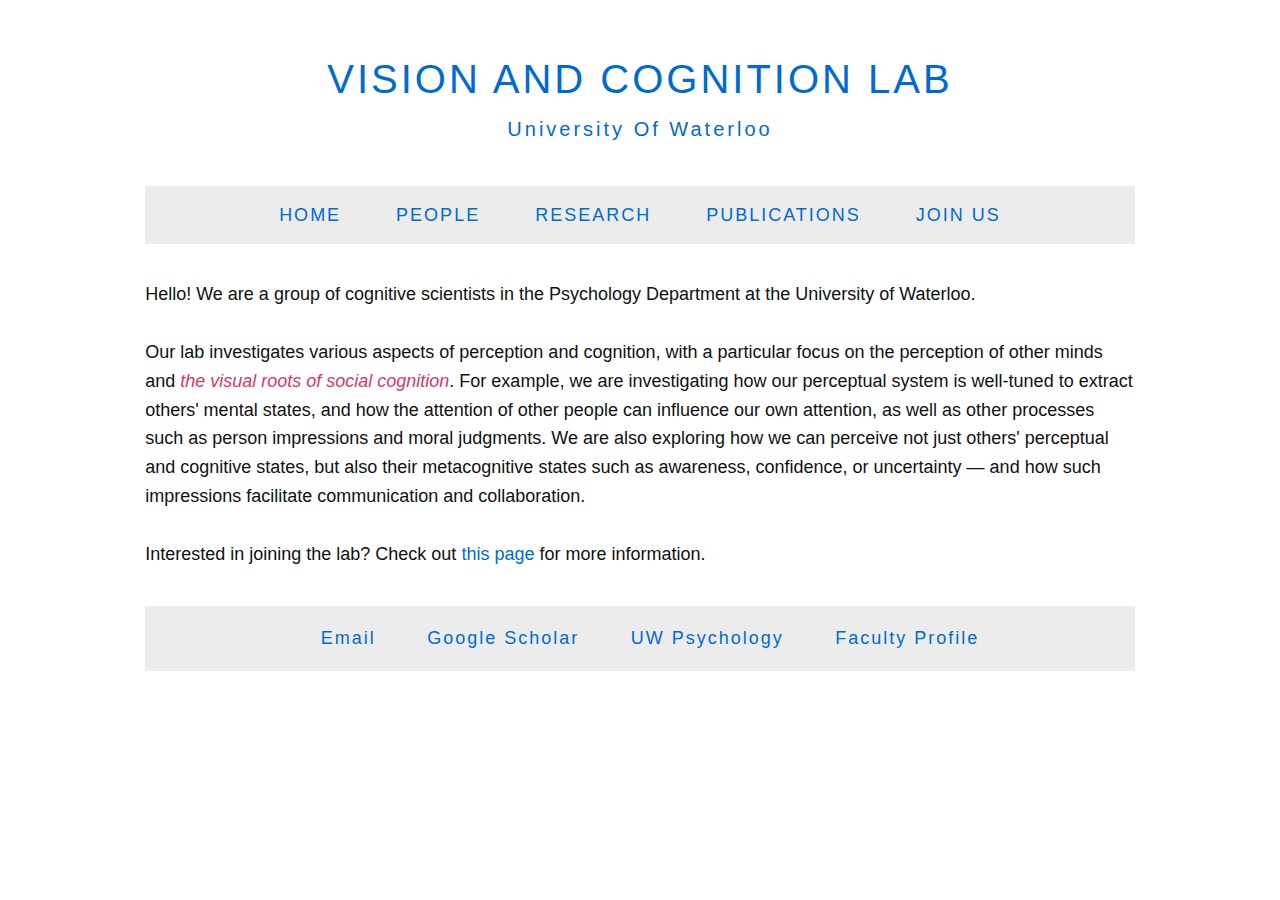
<file: index.html>
<!DOCTYPE html>
<html lang="en">
  <head>
    <meta charset="utf-8">
    <title>UW Vision and Cognition</title>
    <meta name='viewport' content='width=device-width, initial-scale=1.0' />
    <link rel="stylesheet" href="https://fonts.googleapis.com/css?family=Quicksand">
    <link rel='stylesheet' href='style.css'>
    <link rel='shortcut icon' href='images/favicon.ico'>
</head>
<body>
    <div id='canvas'>
        <header>
            <div class='title'>VISION AND COGNITION LAB</div>
            <div class='subtitle'>University of Waterloo</div>
        </header>
        <br>
        <!-- <img src="images/banner.jpg" style="width: 80%; margin-left: 10%;"> -->
        <div id='topNav'>
            <ul id='links'>
                <li class="button">
                    <a href='index.html'>HOME</a>
                </li>
                <li class="button">
                    <a href='people.html'>PEOPLE</a>
                </li>
                <li class="button">
                    <a href='research.html'>RESEARCH</a>
                </li>
                <li class="button">
                    <a href='publications.html'>PUBLICATIONS</a>
                </li>
                <li class="button">
                    <a href='join-us.html'>JOIN US</a>
                </li>
            </ul>
        </div>
        <main>
            <p>Hello! We are a group of cognitive scientists in the Psychology Department at the University of Waterloo.</br></br>
                Our lab investigates various aspects of perception and cognition, with a particular focus on the perception of 
                other minds and <span style="font-weight: 400; color:#D9366C"><i>the visual roots of social cognition</i></span>.
                For example, we are investigating how our perceptual system is well-tuned to extract others' mental states, 
                and how the attention of other people can influence our own attention, as well as other processes such as person impressions and moral judgments.
                We are also exploring how we can perceive not just others' perceptual and cognitive states, 
                but also their metacognitive states such as awareness, confidence, or uncertainty — 
                and how such impressions facilitate communication and collaboration.<br><br>
                Interested in joining the lab? Check out <a href='join-us' target="_blank" >this page</a> for more information.</p>
            <!-- <div id="news"><center><b><u>Lab News</u></b></center><br></div> -->
        </main>
        <footer>
          <ul>
            <li class="button">
                <a href='mailto:clara.colombatto@uwaterloo.ca' target="_blank">Email</a>
            </li>
            <li class="button">
                <a href='https://scholar.google.ca/citations?user=EPzJWwwAAAAJ&hl=it&oi=ao' target="_blank" >Google Scholar</a>
            </li>
            <li class="button">
                <a href='https://uwaterloo.ca/psychology/' target="_blank">UW Psychology</a>
            </li>
            <li class="button">
                <a href='https://uwaterloo.ca/psychology/profiles/clara-colombatto' target="_blank" >Faculty Profile</a>
            </li>
          </ul>
        </footer>
    </div>
  <!-- Default Statcounter code for Lab Website
http://colombattolab.com -->
<script type="text/javascript">
var sc_project=13044559; 
var sc_invisible=1; 
var sc_security="0d70d443"; 
</script>
<script type="text/javascript"
src="https://www.statcounter.com/counter/counter.js"
async></script>
<noscript><div class="statcounter"><a title="Web Analytics
Made Easy - Statcounter" href="https://statcounter.com/"
target="_blank"><img class="statcounter"
src="https://c.statcounter.com/13044559/0/0d70d443/1/"
alt="Web Analytics Made Easy - Statcounter"
referrerPolicy="no-referrer-when-downgrade"></a></div></noscript>
<!-- End of Statcounter Code -->
</body>
</html>
</file>
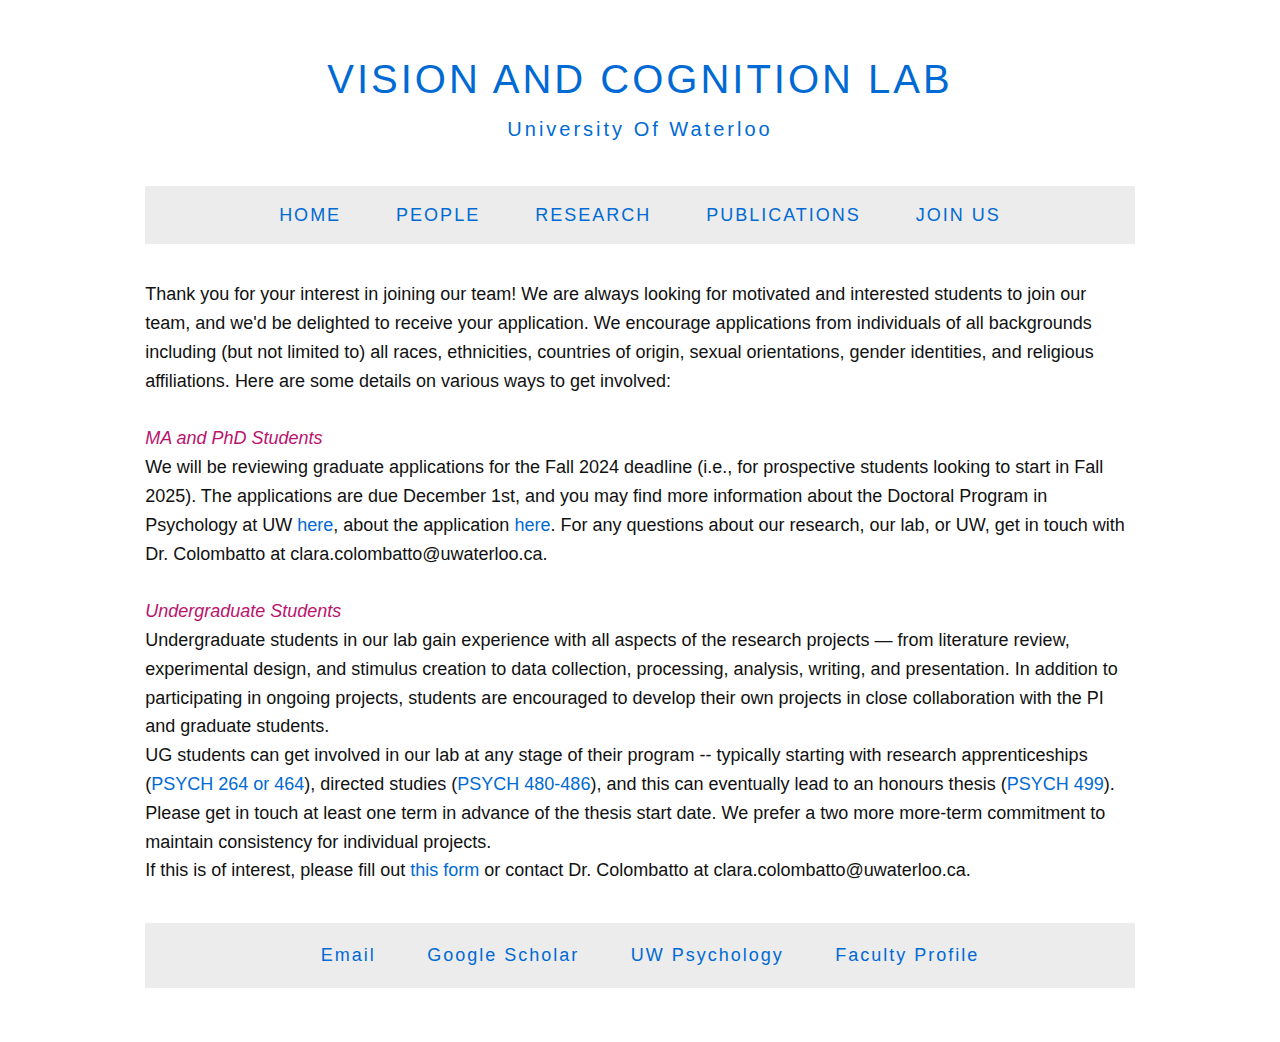
<file: join-us.html>
<!DOCTYPE html>
<html lang="en">
  <head>
    <meta charset="utf-8">
    <title>UW Vision and Cognition</title>
    <meta name='viewport' content='width=device-width, initial-scale=1.0' />
    <link rel="stylesheet" href="https://fonts.googleapis.com/css?family=Quicksand">
    <link rel='stylesheet' href='style.css'>
    <link rel='shortcut icon' href='images/favicon.ico'>
</head>
<body>
    <div id='canvas'>
        <header>
            <div class='title'>VISION AND COGNITION LAB</div>
            <div class='subtitle'>University of Waterloo</div>
        </header>
        <br>
        <!-- <img src="images/banner.jpg" style="width: 80%; margin-left: 10%;"> -->
        <div id='topNav'>
            <ul id='links'>
                <li class="button">
                    <a href='index.html'>HOME</a>
                </li>
                <li class="button">
                    <a href='people.html'>PEOPLE</a>
                </li>
                <li class="button">
                    <a href='research.html'>RESEARCH</a>
                </li>
                <li class="button">
                    <a href='publications.html'>PUBLICATIONS</a>
                </li>
                <li class="button">
                    <a href='join-us.html'>JOIN US</a>
                </li>
            </ul>
        </div>
        <main>
            <p> Thank you for your interest in joining our team! We are always looking for motivated and interested students to join our team, and we'd be delighted to receive your application. We encourage applications from individuals of all backgrounds including (but not limited to) all races, ethnicities, countries of origin, sexual orientations, gender identities, and religious affiliations. Here are some details on various ways to get involved: <br><br>
                <span style="font-weight: 400; color:#ba126d"><i>MA and PhD Students</i></span><br>
                We will be reviewing graduate applications for the Fall 2024 deadline (i.e., for prospective students looking to start in Fall 2025). The applications are due December 1st, and you may find more information about the Doctoral Program in Psychology at UW <a href='https://uwaterloo.ca/psychology/graduate-students' target="_blank" >here</a>, about the application <a href='https://uwaterloo.ca/psychology/graduate-students/application-procedures-graduate-studies-psychology' target="_blank" >here</a>. For any questions about our research, our lab, or UW, get in touch with Dr. Colombatto at clara.colombatto@uwaterloo.ca.
                <br><br>
                <span style="font-weight: 400; color:#ba126d"><i>Undergraduate Students</i></span><br>
                Undergraduate students in our lab gain experience with all aspects of the research projects — from literature review, experimental design, and stimulus creation to data collection, processing, analysis, writing, and presentation.  In addition to participating in ongoing projects, students are encouraged to develop their own projects in close collaboration with the PI and graduate students.<br>
                UG students can get involved in our lab at any stage of their program -- typically starting with research apprenticeships (<a href='https://uwaterloo.ca/psychology/current-undergraduate-students/courses/courses-needing-applications/psych-264-464' target="_blank" >PSYCH 264 or 464</a>), directed studies (<a href='https://uwaterloo.ca/psychology/current-undergraduate-students/courses/courses-needing-applications/psych-480-to-486' target="_blank" >PSYCH 480-486</a>), and this can eventually lead to an honours thesis (<a href='https://uwaterloo.ca/psychology/current-psychology-undergraduate-students/psychology-courses/honours-thesis-psych-499' target="_blank" >PSYCH 499</a>). Please get in touch at least one term in advance of the thesis start date. We prefer a two more more-term commitment to maintain consistency for individual projects.<br>
                If this is of interest, please fill out <a href='https://docs.google.com/forms/d/e/1FAIpQLSfRpTD83nprkmfnGVFKpkSeXEymZsmIxLLg1DZRvjxIr4fUlQ/viewform?usp=sf_link' target="_blank" >this form</a> or contact Dr. Colombatto at clara.colombatto@uwaterloo.ca.
            </p>
        </main>
        <footer>
          <ul>
            <li class="button">
                <a href='mailto:clara.colombatto@uwaterloo.ca' target="_blank">Email</a>
            </li>
            <li class="button">
                <a href='https://scholar.google.ca/citations?user=EPzJWwwAAAAJ&hl=it&oi=ao' target="_blank" >Google Scholar</a>
            </li>
            <li class="button">
                <a href='https://uwaterloo.ca/psychology/' target="_blank">UW Psychology</a>
            </li>
            <li class="button">
                <a href='https://uwaterloo.ca/psychology/profiles/clara-colombatto' target="_blank" >Faculty Profile</a>
            </li>
          </ul>
        </footer>
    </div>
  <!-- Default Statcounter code for Lab Website
http://colombattolab.com -->
<script type="text/javascript">
var sc_project=13044559; 
var sc_invisible=1; 
var sc_security="0d70d443"; 
</script>
<script type="text/javascript"
src="https://www.statcounter.com/counter/counter.js"
async></script>
<noscript><div class="statcounter"><a title="Web Analytics
Made Easy - Statcounter" href="https://statcounter.com/"
target="_blank"><img class="statcounter"
src="https://c.statcounter.com/13044559/0/0d70d443/1/"
alt="Web Analytics Made Easy - Statcounter"
referrerPolicy="no-referrer-when-downgrade"></a></div></noscript>
<!-- End of Statcounter Code -->
</body>
</html>
</file>
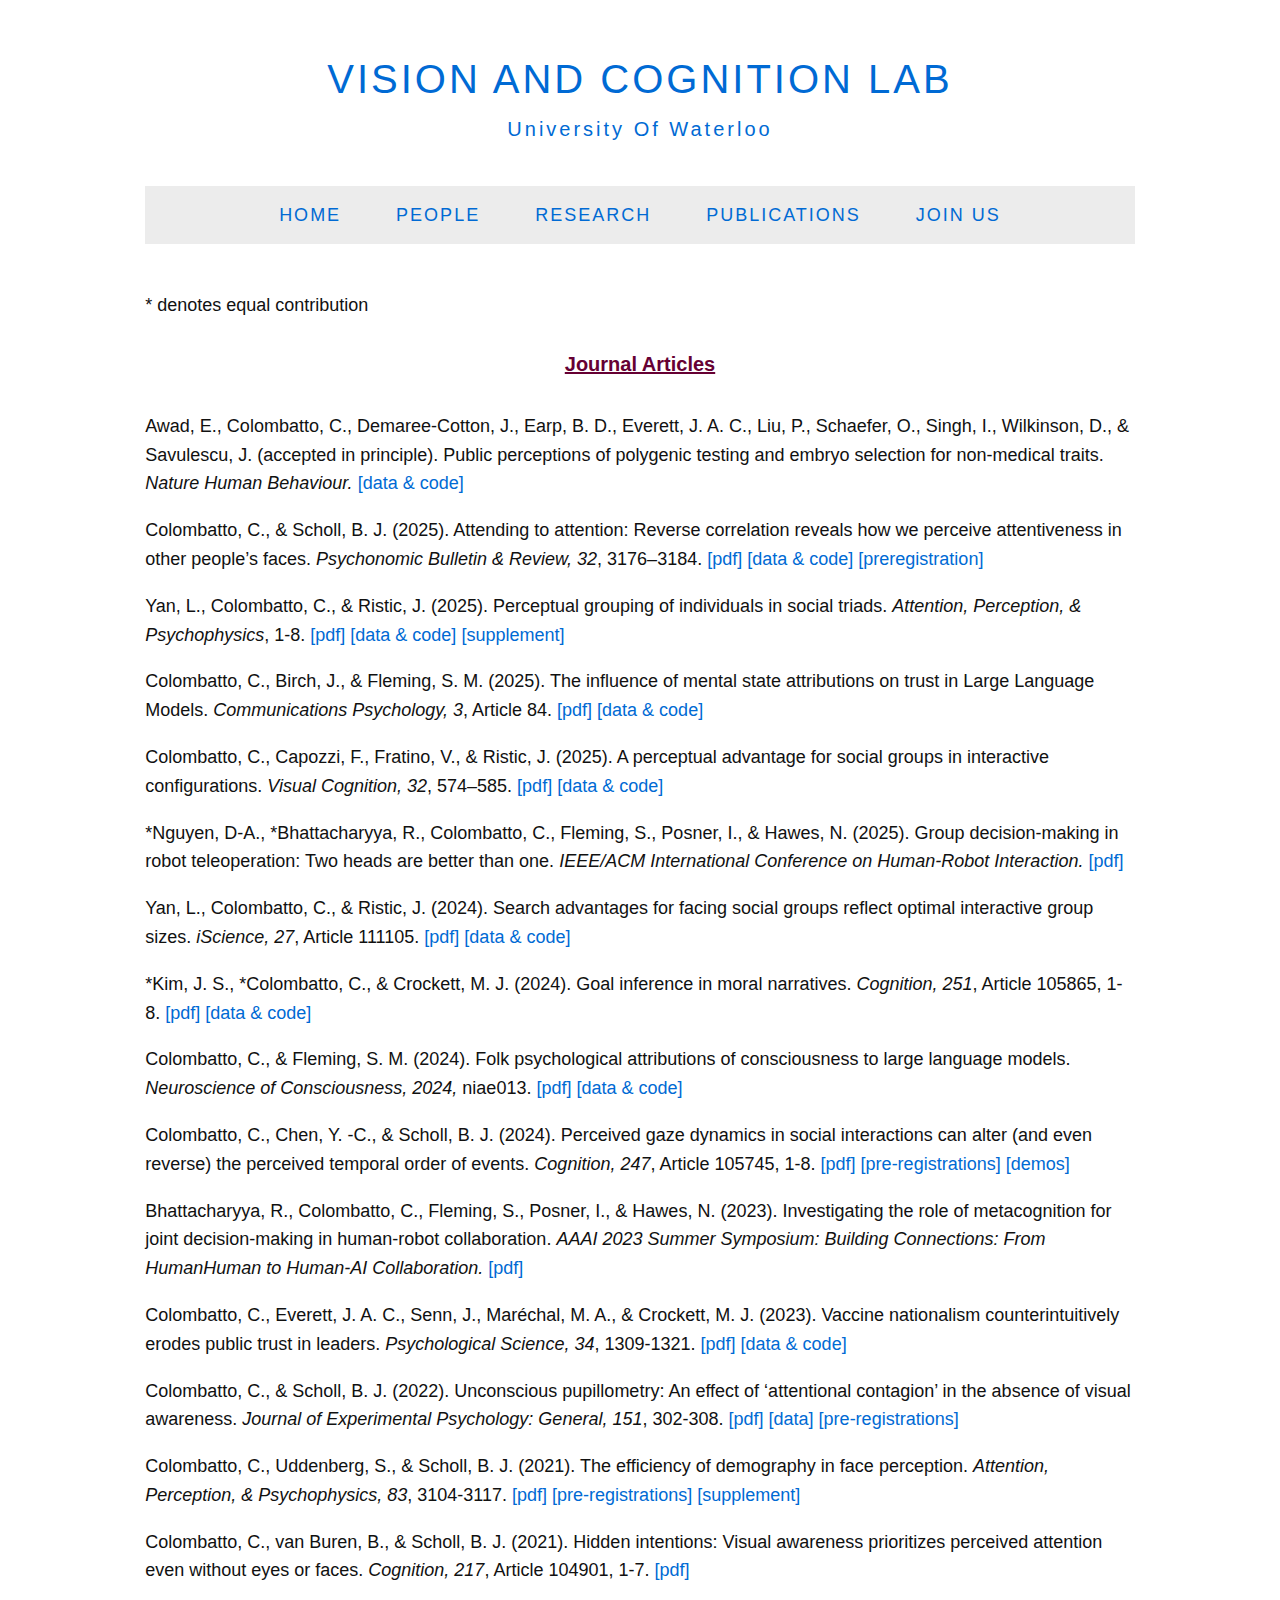
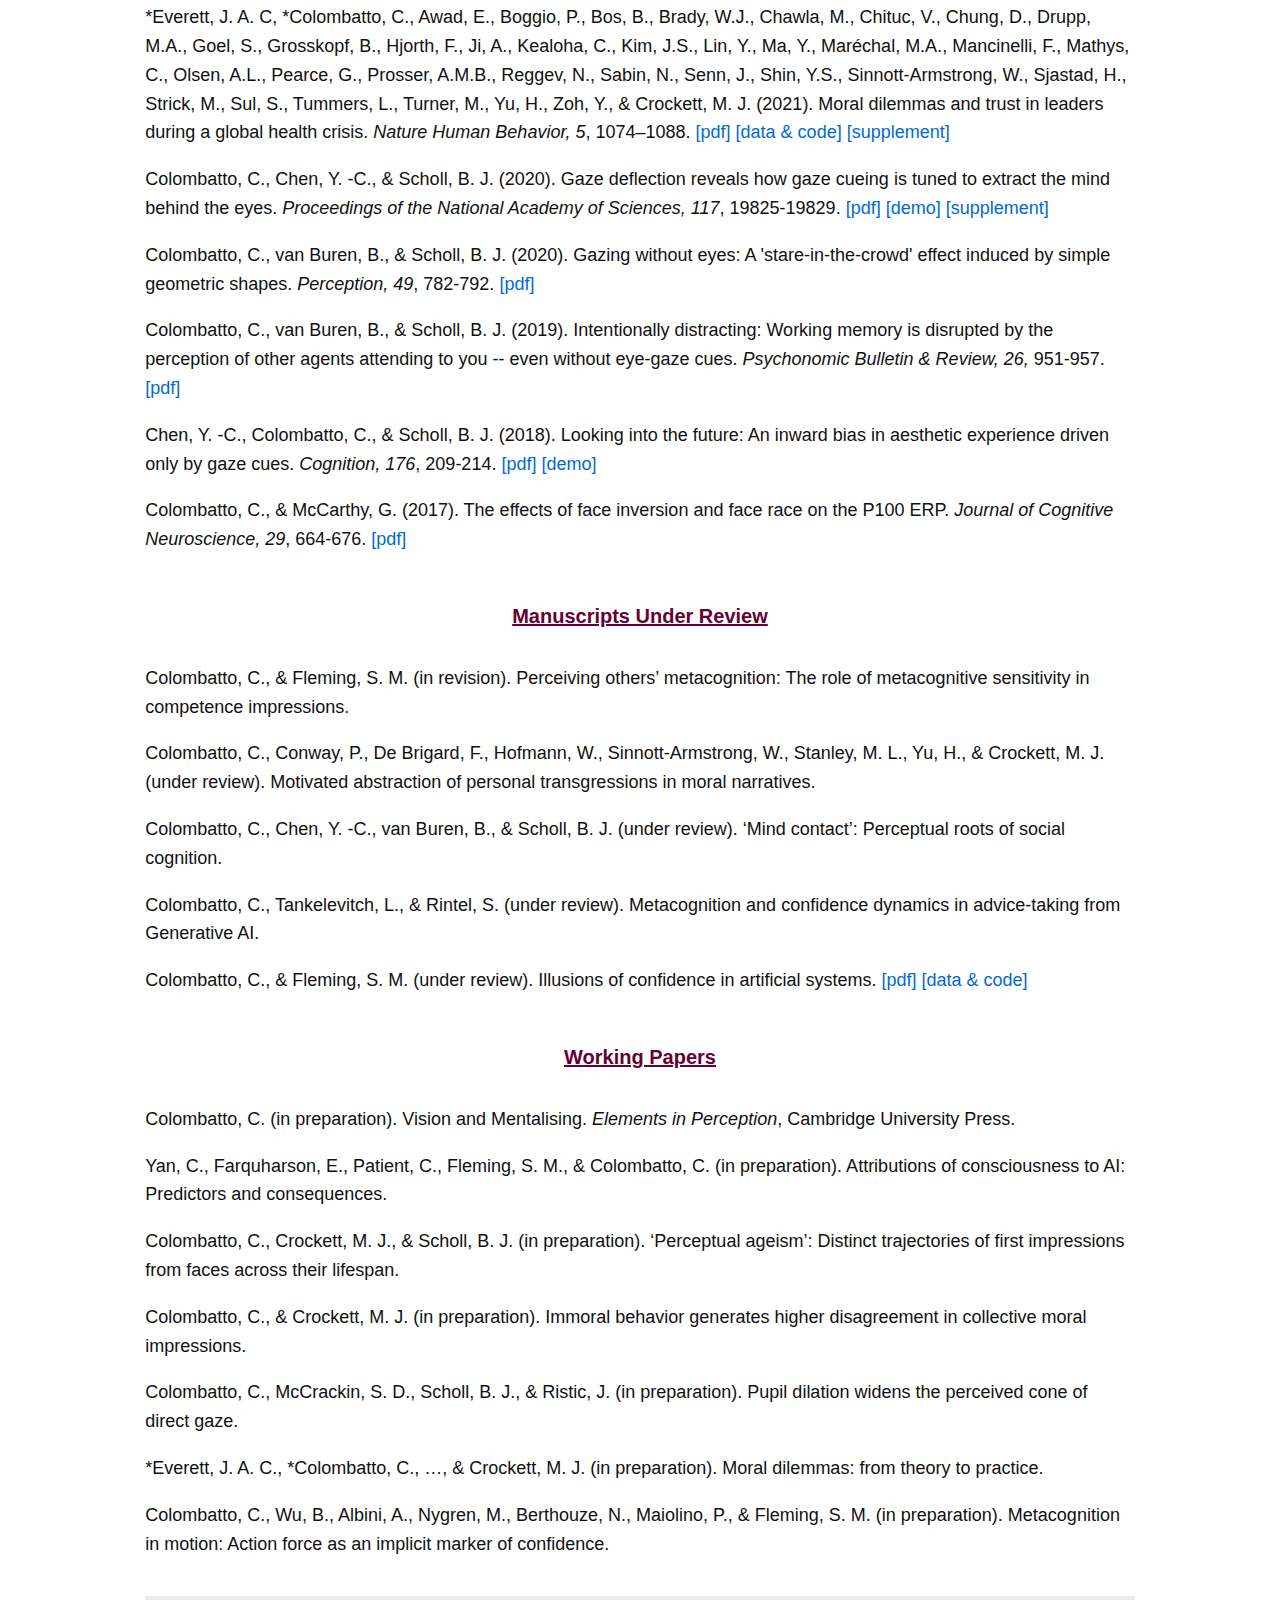
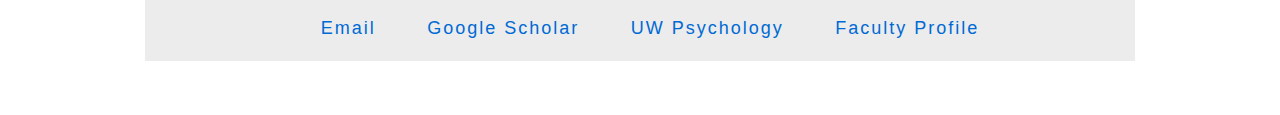
<file: publications.html>
<!DOCTYPE html>
<html lang="en">
  <head>
    <meta charset="utf-8">
    <title>UW Vision and Cognition</title>
    <meta name='viewport' content='width=device-width, initial-scale=1.0' />
    <link rel="stylesheet" href="https://fonts.googleapis.com/css?family=Quicksand">
    <link rel='stylesheet' href='style.css'>
    <link rel='shortcut icon' href='images/favicon.ico'>
</head>
<body>
    <div id='canvas'>
        <header>
            <div class='title'>VISION AND COGNITION LAB</div>
            <div class='subtitle'>University of Waterloo</div>
        </header>
        <br>
        <!-- <img src="images/banner.jpg" style="width: 80%; margin-left: 10%;"> -->
        <div id='topNav'>
            <ul id='links'>
                <li class="button">
                    <a href='index.html'>HOME</a>
                </li>
                <li class="button">
                    <a href='people.html'>PEOPLE</a>
                </li>
                <li class="button">
                    <a href='research.html'>RESEARCH</a>
                </li>
                <li class="button">
                    <a href='publications.html'>PUBLICATIONS</a>
                </li>
                <li class="button">
                    <a href='join-us.html'>JOIN US</a>
                </li>
            </ul>
        </div>
        <main>
            <br>    * denotes equal contribution
            <div class="section-title"><u>Journal Articles</u></div>
          <p>Awad, E., Colombatto, C., Demaree-Cotton, J., Earp, B. D., Everett, J. A. C., Liu, P., Schaefer, O., Singh, I., Wilkinson, D., &amp; Savulescu, J. (accepted in principle). Public perceptions of polygenic testing and embryo selection for non-medical traits. <i>Nature Human Behaviour.</i>
            <a href='https://osf.io/vb9c2/?view_only=6507069145df420d99f1363f6b53afb0' target="_blank">[data & code]</a>
          </p>
          <p>Colombatto, C., &amp; Scholl, B. J. (2025). Attending to attention: Reverse correlation reveals how we perceive attentiveness in other people’s faces. <i>Psychonomic Bulletin & Review, 32</i>, 3176–3184.
           <a href='publications/25-Colombatto-Scholl-PB&R.pdf' target="_blank">[pdf]</a>
                    <a href='https://osf.io/2pt7y' target="_blank">[data & code]</a>
                      <a href='https://aspredicted.org/K8Q_2M1' target="_blank">[preregistration]</a></p>
          <p>Yan, L., Colombatto, C., &amp; Ristic, J. (2025). Perceptual grouping of individuals in social triads. <i>Attention, Perception, & Psychophysics</i>, 1-8.
                  <a href='publications/25-Yan-EtAl-APP.pdf' target="_blank">[pdf]</a>
                    <a href='https://osf.io/vgm6h' target="_blank">[data & code]</a>
                      <a href='publications/25-Yan-EtAl-APP-Suppl.pdf' target="_blank">[supplement]</a></p>
                <p>Colombatto, C., Birch, J., &amp; Fleming, S. M. (2025). The influence of mental state attributions on trust in Large Language Models. <i>Communications Psychology, 3</i>, Article 84.
                  <a href='publications/25-Colombatto-EtAl-CommsPsych.pdf' target="_blank">[pdf]</a>
                  <a href='https://osf.io/w537f/' target="_blank">[data & code]</a></p>
            <p>Colombatto, C., Capozzi, F., Fratino, V., &amp; Ristic, J. (2025). A perceptual advantage for social groups in interactive configurations. <i>Visual Cognition, 32</i>, 574–585.
              <a href='publications/25-Colombatto-EtAl-VisCog.pdf' target="_blank">[pdf]</a>
                <a href='https://osf.io/mz7d2/' target="_blank">[data & code]</a></p>
              <p>*Nguyen, D-A., *Bhattacharyya, R., Colombatto, C., Fleming, S., Posner, I., &amp; Hawes, N. (2025). Group decision-making in robot teleoperation: Two heads are better than one. <i>IEEE/ACM International Conference on Human-Robot Interaction.</i>
                <a href='publications/25-Nguyen-EtAl-IEEE.pdf' target="_blank">[pdf]</a>
              <p>Yan, L., Colombatto, C., &amp; Ristic, J. (2024). Search advantages for facing social groups reflect optimal interactive group sizes. <i>iScience, 27</i>, Article 111105</i>.
                  <a href='publications/24-Yan-EtAl-iScience.pdf' target="_blank">[pdf]</a>
                    <a href='https://osf.io/z8jc4/' target="_blank">[data & code]</a></p>
              <p>*Kim, J. S., *Colombatto, C., &amp; Crockett, M. J. (2024). Goal inference in moral narratives. <i>Cognition, 251</i>, Article 105865, 1-8.
                    <a href='publications/24-Kim-EtAl-Cognition.pdf' target="_blank">[pdf]</a>
                    <a href='https://osf.io/x3t5e' target="_blank">[data & code]</a></p>
              <p>Colombatto, C., &amp; Fleming, S. M. (2024). Folk psychological attributions of consciousness to large language models. <i>Neuroscience of Consciousness, 2024, </i>niae013.
                    <a href='publications/24-Colombatto-Fleming-NoC.pdf' target="_blank">[pdf]</a>
                    <a href='https://osf.io/49w7m/' target="_blank">[data & code]</a></p>
              <p>Colombatto, C., Chen, Y. -C., &amp; Scholl, B. J. (2024). Perceived gaze dynamics in social interactions can alter (and even reverse) the perceived temporal order of events. <i>Cognition, 247</i>, Article 105745, 1-8.
                    <a href='publications/24-Colombatto-EtAl-Cognition.pdf' target="_blank">[pdf]</a>
                    <a href='https://osf.io/b7jdp/?view_only=d0ef46b8cb81440ab5c9bffb0cb21f73' target="_blank">[pre-registrations]</a>
                    <a href='https://perception.yale.edu/Brian/demos/GazeDeflection-TempOrder.html' target="_blank">[demos]</a></p>
            <p>Bhattacharyya, R., Colombatto, C., Fleming, S., Posner, I., &amp; Hawes, N. (2023). Investigating the role of metacognition for joint decision-making in human-robot collaboration. <i>AAAI 2023 Summer Symposium: Building Connections: From HumanHuman to Human-AI Collaboration.</i>
                    <a href='publications/23-Bhattacharyya-EtAl-AAAI.pdf' target="_blank">[pdf]</a></p>
              <p>Colombatto, C., Everett, J. A. C., Senn, J., Maréchal, M. A., &amp; Crockett, M. J. (2023). Vaccine nationalism counterintuitively erodes public trust in leaders. <i>Psychological Science, 34</i>, 1309-1321.
                    <a href='publications/23-Colombatto-EtAl-PSci.pdf' target="_blank">[pdf]</a>
                    <a href='https://osf.io/q6ej4/' target="_blank">[data & code]</a></p>
              <p>Colombatto, C., &amp; Scholl, B. J. (2022). Unconscious pupillometry: An effect of ‘attentional contagion’ in the absence of visual awareness. <i>Journal of Experimental Psychology: General, 151</i>, 302-308.
                  <a href='publications/22-Colombatto-Scholl-JEPG.pdf' target="_blank">[pdf]</a>
                    <a href='https://supp.apa.org/psycarticles/supplemental/xge0000927/xge0000927_supp.html' target="_blank">[data]</a>
                    <a href='https://osf.io/wnqek/' target="_blank">[pre-registrations]</a></p>
                </span>
              <p>Colombatto, C., Uddenberg, S., &amp; Scholl, B. J. (2021). The efficiency of demography in face perception. <i>Attention, Perception, & Psychophysics, 83</i>, 3104-3117.
                  <a href='publications/21-Colombatto-EtAl-APP.pdf' target="_blank">[pdf]</a>
                    <a href='https://osf.io/pzrhw/' target="_blank">[pre-registrations]</a>
                    <a href='publications/21-Colombatto-EtAl-APP-Suppl.pdf' target="_blank">[supplement]</a></p>
                </span>
              <p>Colombatto, C., van Buren, B., &amp; Scholl, B. J. (2021). Hidden intentions: Visual awareness prioritizes perceived attention even without eyes or faces. <i>Cognition, 217</i>, Article 104901, 1-7.
                  <a href='publications/21-Colombatto-EtAl-Cognition.pdf' target="_blank">[pdf]</a>
                    </p>
                </span>
              <p>*Everett, J. A. C, *Colombatto, C., Awad, E., Boggio, P., Bos, B., Brady, W.J., 
                Chawla, M., Chituc, V., Chung, D., Drupp, M.A., Goel, S., Grosskopf, B., Hjorth, F., Ji, A., Kealoha, C., Kim, J.S., Lin, Y., Ma, Y., Maréchal, M.A., 
                Mancinelli, F., Mathys, C., Olsen, A.L., Pearce, G., Prosser, A.M.B., Reggev, N., Sabin, N., Senn, J., Shin, Y.S., Sinnott-Armstrong, W., Sjastad, H., 
                Strick, M., Sul, S., Tummers, L., Turner, M., Yu, H., Zoh, Y., &amp; Crockett, M. J. (2021). 
                Moral dilemmas and trust in leaders during a global health crisis. <i>Nature Human Behavior, 5</i>, 1074–1088.
                  <a href='publications/21-Everett-Colombatto-EtAl-NHB.pdf' target="_blank">[pdf]</a>
                    <a href='https://osf.io/m9tpu/' target="_blank">[data & code]</a>
                    <a href='publications/21-Everett-Colombatto-EtAl-NHB-Suppl.pdf' target="_blank">[supplement]</a></p>
                </span>
              <p>Colombatto, C., Chen, Y. -C., &amp; Scholl, B. J. (2020). Gaze deflection reveals how gaze cueing is tuned to extract the mind behind the eyes. <i>Proceedings of the National Academy of Sciences, 117</i>, 19825-19829.
                      <a href='publications/20-Colombatto-EtAl-PNAS.pdf' target="_blank">[pdf]</a>
                      <a href='http://perception.yale.edu/gaze-deflection/' target="_blank">[demo]</a>
                      <a href='publications/20-Colombatto-EtAl-PNAS-Suppl.pdf' target="_blank">[supplement]</a></p>
              <p>Colombatto, C., van Buren, B., &amp; Scholl, B. J. (2020). Gazing without eyes: A 'stare-in-the-crowd' effect induced by simple geometric shapes. <i>Perception, 49</i>, 782-792.
                      <a href='publications/20-Colombatto-EtAl-Perc.pdf' target="_blank">[pdf]</a></p>
              <p>Colombatto, C., van Buren, B., &amp; Scholl, B. J. (2019). Intentionally distracting: Working memory is disrupted by the perception of other agents attending to you -- even without eye-gaze cues. <i>Psychonomic Bulletin & Review, 26, </i>951-957.
                      <a href='publications/19-Colombatto-EtAl-PBR.pdf' target="_blank">[pdf]</a></p>
              <p>Chen, Y. -C., Colombatto, C., &amp; Scholl, B. J. (2018). Looking into the future: An inward bias in aesthetic experience driven only by gaze cues. <i>Cognition, 176</i>, 209-214.
                      <a href='publications/18-Chen-EtAl-Cognition.pdf' target="_blank">[pdf]</a>
                      <a href='http://perception.yale.edu/Brian/demos/Aesthetics-InwardBiasGaze.html' target="_blank">[demo]</a></p>
              <p>Colombatto, C., &amp; McCarthy, G. (2017). The effects of face inversion and face race on the P100 ERP. <i>Journal of Cognitive Neuroscience, 29</i>, 664-676.
                      <a href='publications/17-Colombatto-McCarthy-JoCN.pdf' target="_blank">[pdf]</a></p>

              <div class="section-title"><u>Manuscripts Under Review</u></div>
              <p>Colombatto, C., &amp; Fleming, S. M. (in revision). Perceiving others’ metacognition: The role of metacognitive sensitivity in competence impressions.</p> 
              <p>Colombatto, C., Conway, P., De Brigard, F., Hofmann, W., Sinnott-Armstrong, W., Stanley, M. L., Yu, H., &amp; Crockett, M. J. (under review). Motivated abstraction of personal transgressions in moral narratives.</p>
              <p>Colombatto, C., Chen, Y. -C., van Buren, B., &amp; Scholl, B. J. (under review). ‘Mind contact’: Perceptual roots of social cognition.</p>
              <p>Colombatto, C., Tankelevitch, L., &amp; Rintel, S. (under review). Metacognition and confidence dynamics in advice-taking from Generative AI.</p>
              <p>Colombatto, C., &amp; Fleming, S. M. (under review). Illusions of confidence in artificial systems.
                    <a href='publications/23-Colombatto-Fleming-PsyArXiv-02.pdf' target="_blank">[pdf]</a>
                    <a href='https://osf.io/8tphs/?view_only=3d3b5cecb629486a9ace79f9be6d558d' target="_blank">[data & code]</a></p>
              
              <div class="section-title"><u>Working Papers</u></div>
              <p>Colombatto, C. (in preparation). Vision and Mentalising. <i>Elements in Perception</i>, Cambridge University Press.</p>
              <p>Yan, C., Farquharson, E., Patient, C., Fleming, S. M., &amp; Colombatto, C. (in preparation). Attributions of consciousness to AI: Predictors and consequences.</p>
              <p>Colombatto, C., Crockett, M. J., &amp; Scholl, B. J. (in preparation). ‘Perceptual ageism’: Distinct trajectories of first impressions from faces across their lifespan.</p>
              <p>Colombatto, C., &amp; Crockett, M. J. (in preparation). Immoral behavior generates higher disagreement in collective moral impressions.</p>
              <p>Colombatto, C., McCrackin, S. D., Scholl, B. J., &amp; Ristic, J. (in preparation). Pupil dilation widens the perceived cone of direct gaze.</p>
              <p>*Everett, J. A. C., *Colombatto, C., …, &amp; Crockett, M. J. (in preparation). Moral dilemmas: from theory to practice.</p>
              <p>Colombatto, C., Wu, B., Albini, A., Nygren, M., Berthouze, N., Maiolino, P., &amp; Fleming, S. M. (in preparation). Metacognition in motion: Action force as an implicit marker of confidence.</p>

        </main>
        <footer>
          <ul>
            <li class="button">
                <a href='mailto:clara.colombatto@uwaterloo.ca' target="_blank">Email</a>
            </li>
            <li class="button">
                <a href='https://scholar.google.ca/citations?user=EPzJWwwAAAAJ&hl=it&oi=ao' target="_blank" >Google Scholar</a>
            </li>
            <li class="button">
                <a href='https://uwaterloo.ca/psychology/' target="_blank">UW Psychology</a>
            </li>
            <li class="button">
                <a href='https://uwaterloo.ca/psychology/profiles/clara-colombatto' target="_blank" >Faculty Profile</a>
            </li>
          </ul>
        </footer>
    </div>
  <!-- Default Statcounter code for Lab Website
http://colombattolab.com -->
<script type="text/javascript">
var sc_project=13044559; 
var sc_invisible=1; 
var sc_security="0d70d443"; 
</script>
<script type="text/javascript"
src="https://www.statcounter.com/counter/counter.js"
async></script>
<noscript><div class="statcounter"><a title="Web Analytics
Made Easy - Statcounter" href="https://statcounter.com/"
target="_blank"><img class="statcounter"
src="https://c.statcounter.com/13044559/0/0d70d443/1/"
alt="Web Analytics Made Easy - Statcounter"
referrerPolicy="no-referrer-when-downgrade"></a></div></noscript>
<!-- End of Statcounter Code -->
</body>
</html>
</file>
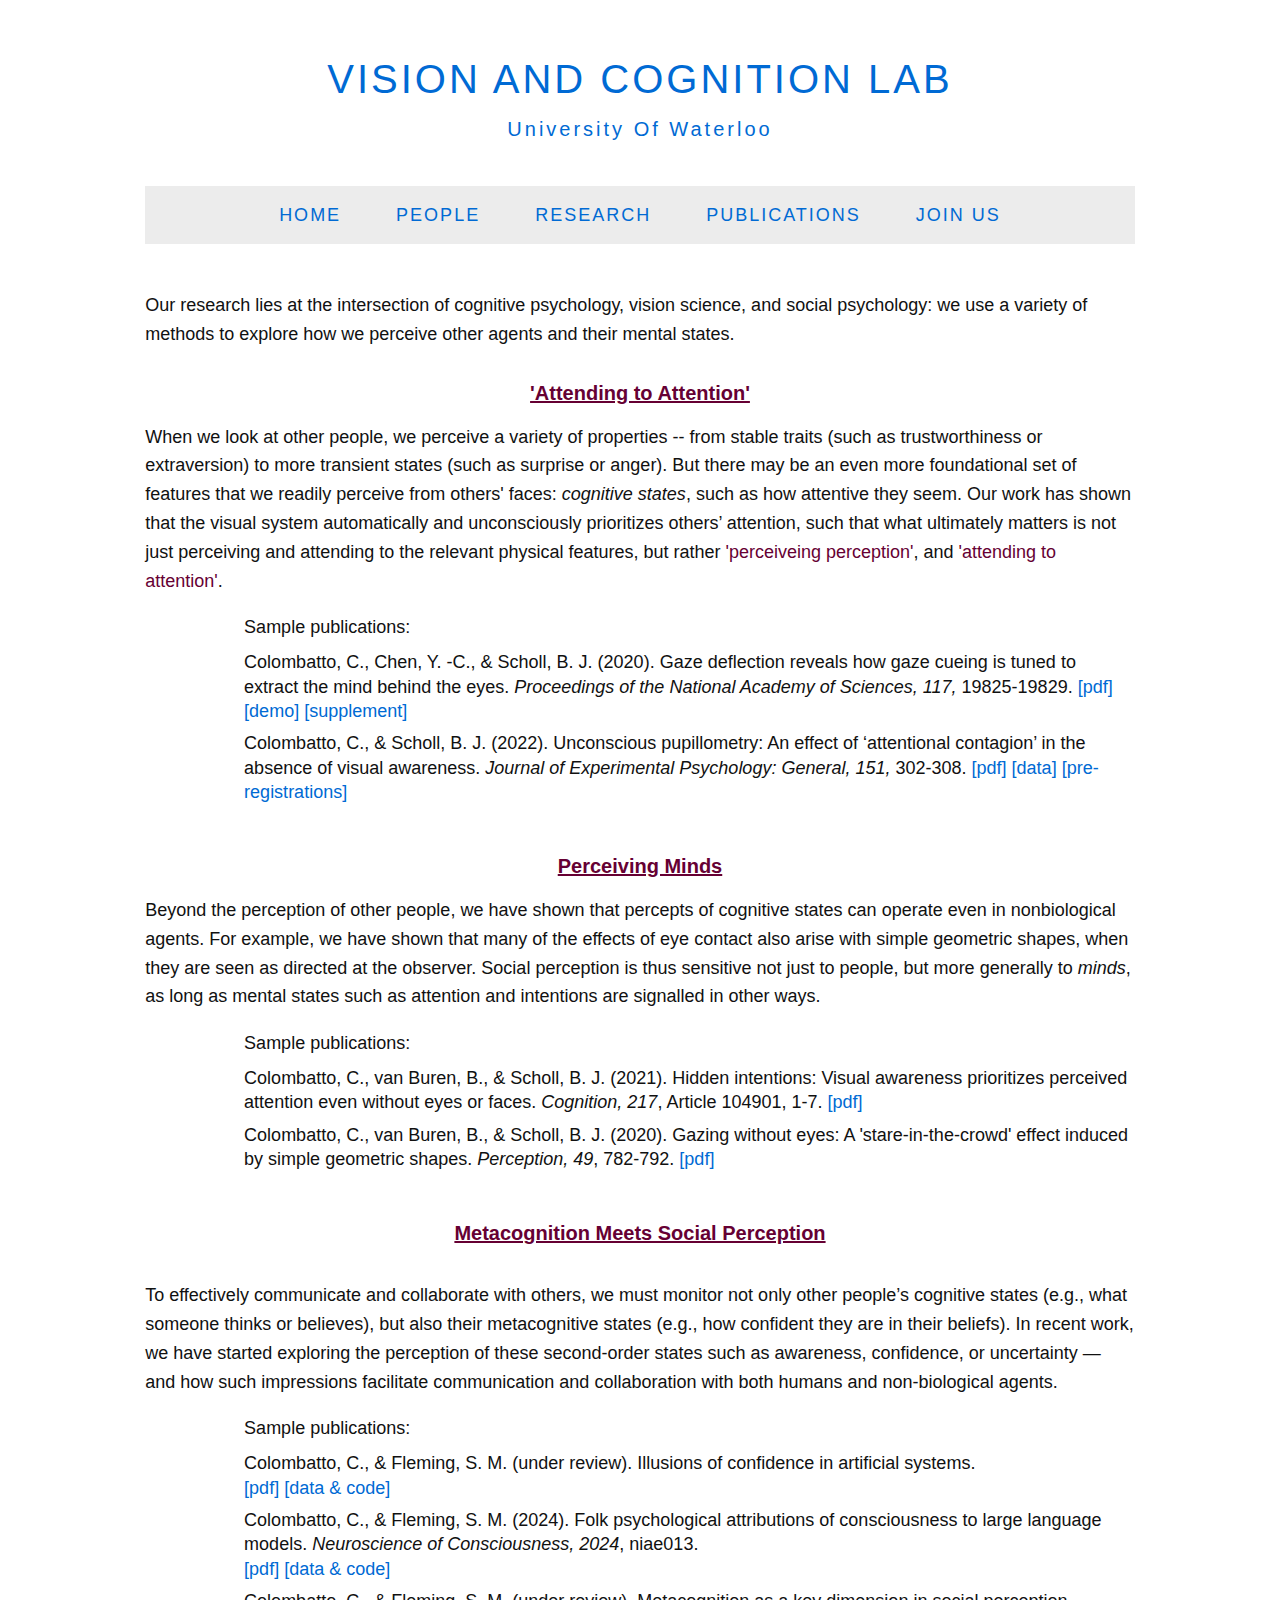
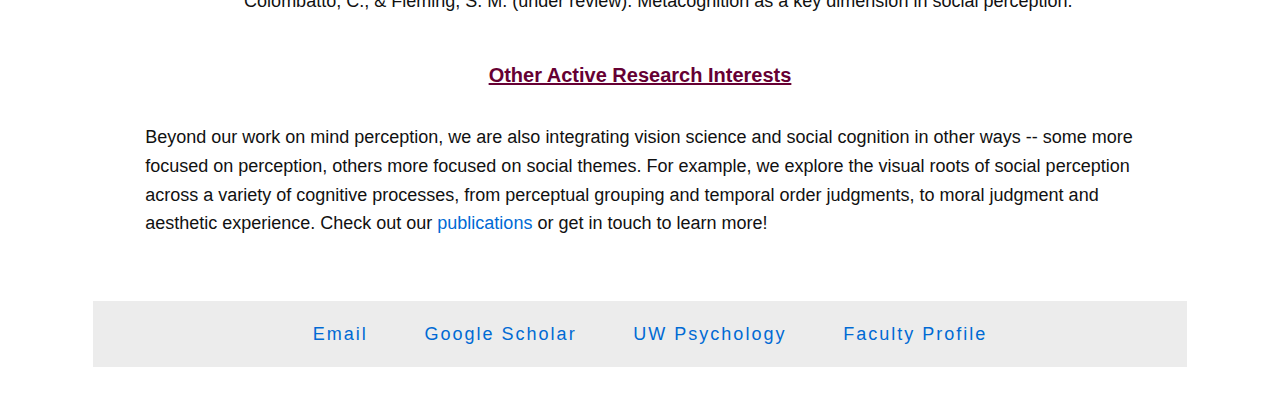
<file: research.html>
<!DOCTYPE html>
<html lang="en">
  <head>
    <meta charset="utf-8">
    <title>UW Vision and Cognition</title>
    <meta name='viewport' content='width=device-width, initial-scale=1.0' />
    <link rel="stylesheet" href="https://fonts.googleapis.com/css?family=Quicksand">
    <link rel='stylesheet' href='style.css'>
    <link rel='shortcut icon' href='images/favicon.ico'>
</head>
<body>
    <div id='canvas'>
        <header>
            <div class='title'>VISION AND COGNITION LAB</div>
            <div class='subtitle'>University of Waterloo</div>
        </header>
        <br>
        <!-- <img src="images/banner.jpg" style="width: 80%; margin-left: 10%;"> -->
        <div id='topNav'>
            <ul id='links'>
                <li class="button">
                    <a href='index.html'>HOME</a>
                </li>
                <li class="button">
                    <a href='people.html'>PEOPLE</a>
                </li>
                <li class="button">
                    <a href='research.html'>RESEARCH</a>
                </li>
                <li class="button">
                    <a href='publications.html'>PUBLICATIONS</a>
                </li>
                <li class="button">
                    <a href='join-us.html'>JOIN US</a>
                </li>
            </ul>
        </div>
        <main>
          <br>Our research lies at the intersection of cognitive psychology, vision science, and social psychology: we use a variety of methods to explore how we perceive other agents and their mental states.
            <div class="section-title"><u>'Attending to Attention'</u></div>
                <div>
                  <div style="display:inline-block">
                    When we look at other people, we perceive a variety of properties -- from stable traits (such as trustworthiness or extraversion) to more transient states (such as surprise or anger). But there may be an even more foundational set of features that we readily perceive from others' faces: <i>cognitive states</i>, such as how attentive they seem. Our work has shown that the visual system automatically and unconsciously prioritizes others’ attention, such that what ultimately matters is not just perceiving and attending to the relevant physical features, but rather <span style="font-weight: 400; color:#660033">'perceiveing perception'</span>, and <span style="font-weight: 400; color:#660033">'attending to attention'</span>. 
                  </div>
                </div>
                <p style="margin-left: 10%;">Sample publications:</p>
                  <p style="margin-left: 10%; margin-top: -1%; line-height: 135%;"> Colombatto, C., Chen, Y. -C., &amp; Scholl, B. J. (2020). Gaze deflection reveals how gaze cueing is tuned to extract the mind behind the eyes. <i>Proceedings of the National Academy of Sciences, 117, </i>19825-19829.
                  <span style="font-weight: 400;">
                    <a href='../publications/20-Colombatto-EtAl-PNAS.pdf' target="_blank">[pdf]</a>
                    <a href='http://perception.yale.edu/gaze-deflection/' target="_blank">[demo]</a>
                    <a href='../publications/20-Colombatto-EtAl-PNAS-Suppl.pdf' target="_blank">[supplement]</a>
                  </span>
                </p>
                  <p style="margin-left: 10%; margin-top: -1%; line-height: 135%;"> Colombatto, C., &amp; Scholl, B. J. (2022). Unconscious pupillometry: An effect of ‘attentional contagion’ in the absence of visual awareness. <i>Journal of Experimental Psychology: General, 151, </i>302-308.
                  <span style="font-weight: 400;">
                    <a href='../publications/22-Colombatto-Scholl-JEPG.pdf' target="_blank">[pdf]</a>
                    <a href='https://supp.apa.org/psycarticles/supplemental/xge0000927/xge0000927_supp.html' target="_blank">[data]</a>
                    <a href='https://osf.io/wnqek/' target="_blank">[pre-registrations]</a>
                  </span>
                </p>
                
                <div class="section-title"><u>Perceiving Minds</u></div>
                <div>
                  <div style="display:inline-block">
                    Beyond the perception of other people, we have shown that percepts of cognitive states can operate even in nonbiological agents. For example, we have shown that many of the effects of eye contact also arise with simple geometric shapes, when they are seen as directed at the observer. Social perception is thus sensitive not just to people, but more generally to <i>minds</i>, as long as mental states such as attention and intentions are signalled in other ways. 
                  </div>
                </div>
                <p style="margin-left: 10%;">Sample publications:</p>
                  <p style="margin-left: 10%; margin-top: -1%; line-height: 135%;"> Colombatto, C.</span>, van Buren, B., &amp; Scholl, B. J. (2021). Hidden intentions: Visual awareness prioritizes perceived attention even without eyes or faces. <i>Cognition, 217</i>, Article 104901, 1-7.
                    <span style="font-weight: 400;">
                      <a href='../publications/21-Colombatto-EtAl-Cognition.pdf' target="_blank">[pdf]</a>
                      </p>
                    </span>
                  </p>
                  <p style="margin-left: 10%; margin-top: -1%; line-height: 135%;"> Colombatto, C., van Buren, B., &amp; Scholl, B. J. (2020).  Gazing without eyes: A 'stare-in-the-crowd' effect induced by simple geometric shapes. <i>Perception, 49</i>, 782-792.
                    <span style="font-weight: 400;">
                      <a href='../publications/20-Colombatto-EtAl-Perc.pdf' target="_blank">[pdf]</a>
                    </span>
                  </p>

                  <div class="section-title"><u>Metacognition Meets Social Perception</u></div>
                  <p>To effectively communicate and collaborate with others, we must monitor not only other people’s cognitive states (e.g., what someone thinks or believes), but also their metacognitive states (e.g., how confident they are in their beliefs). In recent work, we have started exploring the perception of these second-order states such as awareness, confidence, or uncertainty — and how such impressions facilitate communication and collaboration with both humans and non-biological agents.
                    <p style="margin-left: 10%;">Sample publications:</p>
                    <p style="margin-left: 10%; margin-top: -1%; line-height: 135%;"> Colombatto, C., &amp; Fleming, S. M. (under review). Illusions of confidence in artificial systems.
                      <span style="font-weight: 400;">
                        <br/><a href='../publications/23-Colombatto-Fleming-PsyArXiv-02.pdf' target="_blank">[pdf]</a>
                        <a href='https://osf.io/8tphs/?view_only=3d3b5cecb629486a9ace79f9be6d558d' target="_blank">[data & code]</a></span></p>
                    <p style="margin-left: 10%; margin-top: -1%; line-height: 135%;"> Colombatto, C., &amp; Fleming, S. M. (2024). Folk psychological attributions of consciousness to large language models. <i>Neuroscience of Consciousness, 2024</i>, niae013.
                      <span style="font-weight: 400;">
                        <br/><a href='../publications/24-Colombatto-Fleming-NoC.pdf' target="_blank">[pdf]</a>
                        <a href='https://osf.io/49w7m/' target="_blank">[data & code]</a></span></p>
                    <p style="margin-left: 10%; margin-top: -1%; line-height: 135%;"> Colombatto, C., &amp; Fleming, S. M. (under review). Metacognition as a key dimension in social perception.</p>

                <div class="section-title"><u>Other Active Research Interests</u></div>
                <p>Beyond our work on mind perception, we are also integrating vision science
                  and social cognition in other ways -- some more focused on perception, others more focused on social themes. For example, we explore the visual roots of social perception across a variety of cognitive processes, from perceptual grouping and temporal order judgments, to moral judgment and aesthetic experience. Check out our <a href='publications.html'>publications</a> or get in touch to learn more!
            </div>
        </main>
        </main>
        <footer>
          <ul>
            <li class="button">
                <a href='mailto:clara.colombatto@uwaterloo.ca' target="_blank">Email</a>
            </li>
            <li class="button">
                <a href='https://scholar.google.ca/citations?user=EPzJWwwAAAAJ&hl=it&oi=ao' target="_blank" >Google Scholar</a>
            </li>
            <li class="button">
                <a href='https://uwaterloo.ca/psychology/' target="_blank">UW Psychology</a>
            </li>
            <li class="button">
                <a href='https://uwaterloo.ca/psychology/profiles/clara-colombatto' target="_blank" >Faculty Profile</a>
            </li>
          </ul>
        </footer>
    </div>
  <!-- Default Statcounter code for Lab Website
http://colombattolab.com -->
<script type="text/javascript">
var sc_project=13044559; 
var sc_invisible=1; 
var sc_security="0d70d443"; 
</script>
<script type="text/javascript"
src="https://www.statcounter.com/counter/counter.js"
async></script>
<noscript><div class="statcounter"><a title="Web Analytics
Made Easy - Statcounter" href="https://statcounter.com/"
target="_blank"><img class="statcounter"
src="https://c.statcounter.com/13044559/0/0d70d443/1/"
alt="Web Analytics Made Easy - Statcounter"
referrerPolicy="no-referrer-when-downgrade"></a></div></noscript>
<!-- End of Statcounter Code -->
</body>
</html>
</file>
<file: style.css>
* {
    box-sizing: border-box;
}
*:before,
*:after {
 box-sizing: border-box;
}
::-moz-selection{
    color: #111;
    border-bottom: 2px solid #ddd;
}
::selection {
    color: #111;
    border-bottom: 2px solid #ddd;
}
.button a {
    color: #111;
    border-bottom: 2px solid transparent;
    letter-spacing: 2px;
}
#HankinCart {
  display: inline;
}
.a {
    color: #006ad4;/* #006ad4; */
    font-weight: 400;
    text-decoration: none;
    border-bottom: 2px solid transparent;
}
#friends a{
    font-size: 20px;
}
a:visited{
    color: #006ad4;
    font-weight: 400;
    text-decoration: none;
}
a:hover {
    color: #F25E75;
    border-bottom: 2px solid #F25E75;
	cursor: pointer;
	/* -webkit-animation: hoverFading 0.5s; Safari and Chrome: */
	/* animation: hoverFading 0.5s; */
}
a:link{ /* unvisited link */
    color: #006ad4;
    text-decoration: none;
}
a:active { /* selected link */
    color: #F25E75;
    border-bottom: 2px solid #ddd;
}
html{
    min-height: 100%;
    position: relative;
    background: white;
    color: black;
    width: 90%;
    font-weight: 100;
	margin: 0px auto 0px auto;
    padding: 0;
    font-family: 'Roboto', Sans-serif;
    font-size: 18px;
    line-height: 30px;
    /* background: url("images/bg.jpg"); */
    background-attachment: fixed;
}
header{
	position: relative;
	width: 100%;
    /* height: 250px; */
    margin-right: -3px;
    letter-spacing: 3px;
    font-weight: 400px;
    font-style: normal;
}
header .title{
    position: relative;
	width: 100%;
    height: 100%;
/*     padding: 50px 0 0 0; */
    line-height: 50px;
    font-size: 40px;
    text-align: center;
    color: #006ad4;
    text-transform: capitalize;
    font-family: Varela Round, arial, sans-serif;
}
header .subtitle{
    position: relative;
	width: 100%;
    height: 100%;
    padding: 15px 0 0 0;
    line-height: 20px;
    font-size: 20px;
    text-align: center;
    color: #006ad4;
    text-transform: capitalize;
    font-family: Varela Round, arial, sans-serif;
}
header .title a:link{
    color: #006ad4;
    text-transform: capitalize;
}
.button{
    position: relative;
    display: inline-block;
    padding: 0px 2.5% 0px 2.5%;
    height: 100%;
    text-align: center;
    z-index: 2;
    /* background-color: white; */
}
@keyframes hoverFading{
	0% {color: white;}
}
@-webkit-keyframes hoverFading{
	0% {color: white;}
}
main{
    position: relative;
    width: 100%;
}
#canvas{
    position: relative;
    width: 95%;
    max-width: 1100px;
    padding: 25px;
    color: #111;
    /* border: 2px solid #5e0067; */
    font-size: 18px;
    line-height: 1.6em;
    background: rgba(255, 255, 255, .8);
    margin-left:auto;
    margin-right:auto;
}
body{
    margin: 2.5%;
}
main .textbox-side{
    width: 58%;
    margin: 30px 0px 0px 0px;
    vertical-align: top;
    display: inline-block;
    font-size: 16px;
}
main .textbox{
    width: 80%;
    margin-top: 30px;
    margin-left: 10%;
    margin-right: 10%;
    vertical-align: top;
    display: inline-block;
    font-size: 16px;
}
main .section-title{
	padding: 30px 0 15px 0;
    font-size: 20px;
	font-weight: 600;
}
main .publications{
	padding: 0 0 0 40px;
	text-indent: -40px;
}
footer{
    position: relative;
    width: 100%;
    padding: 0 20px 0 0;
    margin-top: 20px;
    display: inline-block;
    text-align: center;
    background-color: #ececec;
}
ul {
  display: inline-block;
  text-align: center;
  width: 100%;
}
#topNav{
    width: 100%;
    text-align: center;
    display: inline-block;
    line-height:1.6emp;
    text-transform: uppercase;
    letter-spacing: 2px;
    font-weight: 400px;
    font-style: normal;
}
#links{
    /* width: 90%; */
    /* margin: 5%; */
    padding: 15px;
    background-color: #ececec;
}
#news{
    padding: 15px;
    /* background: #ececec; */
    border: #111 2px solid;
}
.headshot{
    width: 20%;
}
.parent {
    margin: 5%;
}
.headshot {
    display: inline-block;
    width: 20%;
    margin-right: 5%;
}
.headshot img {
    width: 100%;
  }
.bio {
    display: inline-block;
    width: 70%;
    vertical-align: top;
}
.NYCart{
    width: 60%;
    margin: auto;
    padding-bottom: 10px;
    text-align: center;
    font-size:12px;
}
.NYCart img{
    width: 100%;
    height: auto;
}
.page-divider-side {
    line-height: 1.6em;
    margin: -2em 1em 1.6em 1em;
    /* margin-bottom: 1.6em; */
    /* margin-top: 1em; */
    font-size: 12px;
    border-bottom: 2px solid #006ad4;
    display: block;
    z-index: 1;
    width: 10%;
}
.page-divider {
    line-height: 1.6em;
    margin: -2em 1em 1.6em 1em;
    /* margin-bottom: 1.6em; */
    /* margin-top: 1em; */
    font-size: 12px;
    border-bottom: 2px solid #006ad4;
    display: block;
    z-index: 1;
    width: 5%;
}
#left{
    margin-left: 1%;
}
#right{
    margin-left: 94%;
    padding-top: 3px;
}
.page-collection {
    float: left;
    position: relative;
    text-align: -webkit-match-parent;
    list-style: none;
}
#mypic{
    display: inline-block;
    margin: 55px 30px 20px 6%;
    width: 30%;
    max-width: 175px;
}
#mypic img{
    width: 70%;
    height: auto;
}
.section-title{
    text-align: center;
    color: #660033;
    font-size: 30px;
}
.section-subtitle{
    color: #660033;
    padding: 15px 0 0 0;
    font-size: 18px;
    font-weight: 600;
}
#publications a{
    font-size: 15px;
    margin-top: -1.5em;
}
#publications p{
    margin-bottom: 20px;
}
#friends{
    text-align: center;
}
@media screen and (max-width: 650px) {
    .page-divider {
        display: none;
    }
    header .title{
        font-size: 20px;
        line-height: 30px;
        padding: 20px 0 0 0;
    }
    header {
        height: 80px;
    }
    .button{
        text-align: left;
        width: 100%;
    }
    body{
        font-size: 14px;
        width: 350px;
        position: relative;
        margin: 10px auto 10px auto;
    }
    #topNav {
        margin-top: 0px;
    }
    #mypic{
        margin: 10px 10px 10px 10px;
        width: 50%;
    }
    #mypic img {
        width: 100%;
        height: auto;;
    }
    main .textbox-side{
        width: 90%;
        margin: 0px 10px 0px 10px;
        font-size: 14px;
    }
    main .textbox{
        width: 90%;
        margin: 0px 10px 0px 10px;
        font-size: 14px;
    }
    footer {
        margin-top: 0%;
    }
    ul {
        padding: 0% 0% 0% 0%;
    }
    main .section-title{
        padding: 10px 0 10 0;
    }
    /* .nav-button {
        top: 50px;
        width: 180px;
        cursor: pointer;
    }
    .nav-button-small {
        display: none;
    }
    #about-button {
        left: -40px;
    }
    #publication-button {
        left: 30px;
    }
    #resource-button {
        left: 100px;
    }
    #demo-button {
        left: 170px;
    }
    .text-box {
        width: 100%;
        font-size: 18px;
    }
    .resource-section-title {
        padding: 10px 0 5px 0;
        font-size: 20px;
    }
    .section-title{
        padding: 10px 0 10px 0;
        font-size: 20px;
    }
    .publications{
        font-size: 16px;
        line-height: 22px;
        text-indent: -30px;
    }
    .publications-conf {
        font-size: 16px;
        line-height: 22px;
        text-indent : -30px;
    }
    footer {
        height: 50px;
        margin: 0 0 30px 0;
    }
    #gs-button {
        left: 15px;
    }
    #rg-button {
        left: 112.25px;
    }
    #github-button {
        left: 210px;
    } */
}
</file>
